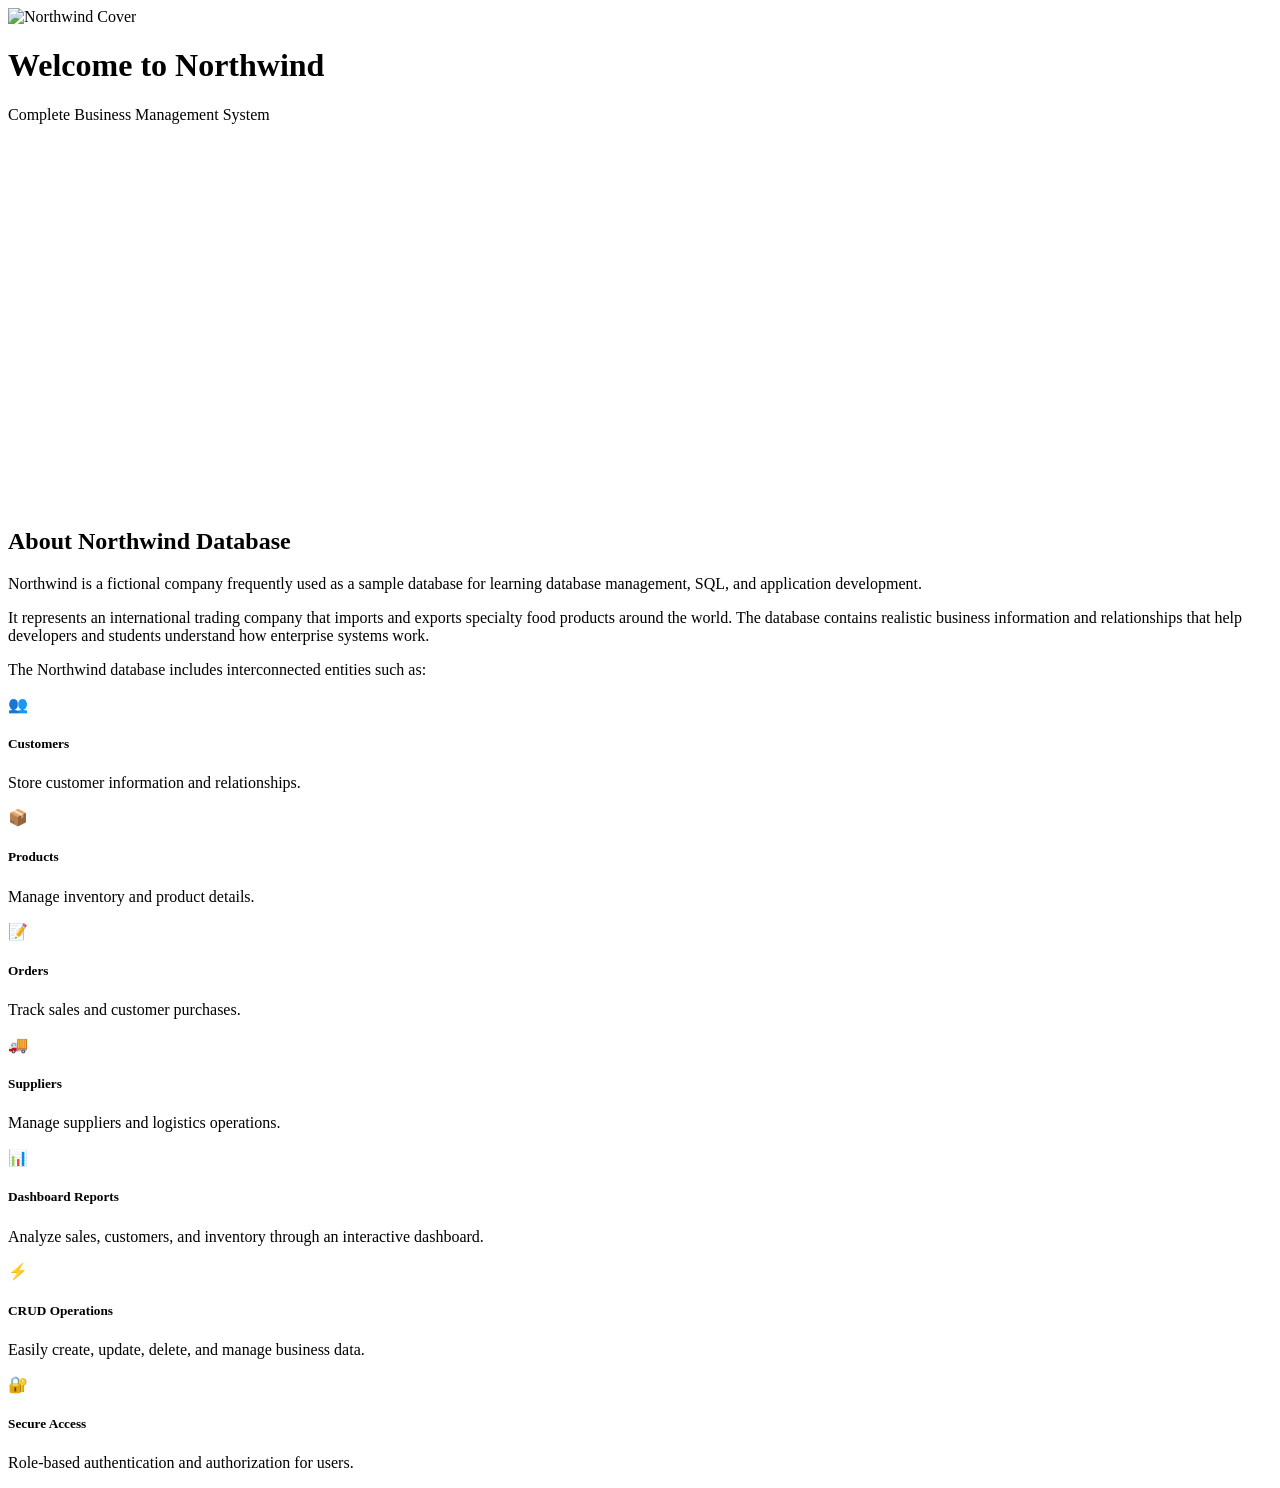
<file: src/main/resources/templates/index.html>
<!DOCTYPE html>
<html xmlns:th="http://www.thymeleaf.org"
      xmlns:layout="http://www.ultraq.net.nz/thymeleaf/layout"
      layout:decorate="~{layout/main}">
<head>
    <title>Home</title>
</head>
<body>

<div layout:fragment="content">

    <div class="container-fluid px-0">

        <!-- Hero Section -->
        <div class="position-relative overflow-hidden mb-5 mx-auto rounded shadow-sm" style="height: 500px; width: 70%;">

            <img th:src="@{/images/northwind_group_cover.jpeg}" alt="Northwind Cover"
                 class="w-100 h-100 d-block"
                 style="object-fit: cover; object-position: center top;">

            <!-- Dark layer for contrast -->
            <div class="position-absolute top-0 start-0 w-100 h-100"
                 style="background: rgba(0, 0, 0, 0.5); z-index: 1;"></div>

            <!-- Hero text -->
            <div class="position-absolute top-50 start-50 translate-middle text-center text-white w-100 px-3"
                 style="z-index: 2;">
                <h1 class="display-4 fw-bold">Welcome to Northwind</h1>
                <p class="lead fs-4 mt-2">Complete Business Management System</p>
            </div>
        </div>

        <!-- Introduction Card -->
        <div class="container">
            <div class="card shadow-lg border-0 mb-5">
                <div class="card-body p-4 p-md-5">
                    <h2 class="text-primary mb-4 text-center text-md-start">About Northwind Database</h2>

                    <p class="lead text-secondary">
                        Northwind is a fictional company frequently used as a sample database for learning database
                        management, SQL, and application development.
                    </p>
                    <p>
                        It represents an international trading company that imports and exports specialty food products
                        around the world. The database contains realistic business information and relationships that
                        help developers and students understand how enterprise systems work.
                    </p>
                    <p>The Northwind database includes interconnected entities such as:</p>

                    <div class="row g-4 mt-3">
                        <div class="col-sm-6 col-md-3">
                            <div class="card h-100 border-0 shadow-sm">
                                <div class="card-body text-center">
                                    <div class="fs-2 mb-2">👥</div>
                                    <h5 class="fw-bold">Customers</h5>
                                    <p class="small text-muted mb-0">Store customer information and relationships.</p>
                                </div>
                            </div>
                        </div>
                        <div class="col-sm-6 col-md-3">
                            <div class="card h-100 border-0 shadow-sm">
                                <div class="card-body text-center">
                                    <div class="fs-2 mb-2">📦</div>
                                    <h5 class="fw-bold">Products</h5>
                                    <p class="small text-muted mb-0">Manage inventory and product details.</p>
                                </div>
                            </div>
                        </div>
                        <div class="col-sm-6 col-md-3">
                            <div class="card h-100 border-0 shadow-sm">
                                <div class="card-body text-center">
                                    <div class="fs-2 mb-2">📝</div>
                                    <h5 class="fw-bold">Orders</h5>
                                    <p class="small text-muted mb-0">Track sales and customer purchases.</p>
                                </div>
                            </div>
                        </div>
                        <div class="col-sm-6 col-md-3">
                            <div class="card h-100 border-0 shadow-sm">
                                <div class="card-body text-center">
                                    <div class="fs-2 mb-2">🚚</div>
                                    <h5 class="fw-bold">Suppliers</h5>
                                    <p class="small text-muted mb-0">Manage suppliers and logistics operations.</p>
                                </div>
                            </div>
                        </div>
                    </div>
                </div>
            </div>

            <!-- Features Section -->
            <div class="row g-4 text-center mb-5">
                <div class="col-md-4">
                    <div class="card shadow-sm border-0 h-100">
                        <div class="card-body p-4">
                            <div class="fs-2 text-primary mb-2">📊</div>
                            <h5 class="fw-bold">Dashboard Reports</h5>
                            <p class="mb-0 text-muted">
                                Analyze sales, customers, and inventory through an interactive dashboard.
                            </p>
                        </div>
                    </div>
                </div>
                <div class="col-md-4">
                    <div class="card shadow-sm border-0 h-100">
                        <div class="card-body p-4">
                            <div class="fs-2 text-success mb-2">⚡</div>
                            <h5 class="fw-bold">CRUD Operations</h5>
                            <p class="mb-0 text-muted">Easily create, update, delete, and manage business data.</p>
                        </div>
                    </div>
                </div>
                <div class="col-md-4">
                    <div class="card shadow-sm border-0 h-100">
                        <div class="card-body p-4">
                            <div class="fs-2 text-warning mb-2">🔐</div>
                            <h5 class="fw-bold">Secure Access</h5>
                            <p class="mb-0 text-muted">Role-based authentication and authorization for users.</p>
                        </div>
                    </div>
                </div>
            </div>
        </div>

    </div>

</div>

</body>
</html>
</file>
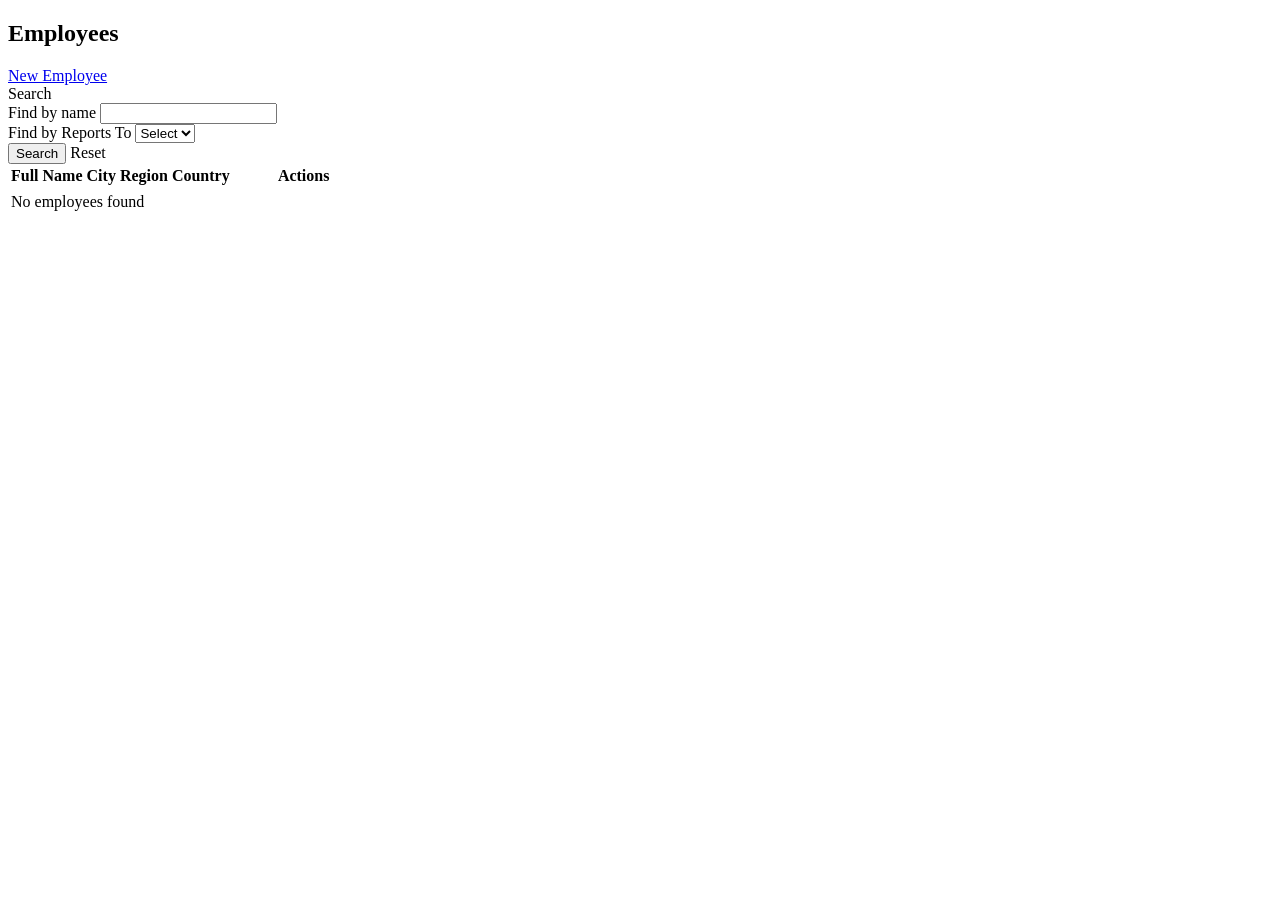
<file: src/main/resources/templates/employees/index.html>
<!DOCTYPE html>
<html xmlns:th="http://www.thymeleaf.org"
      xmlns:layout="http://www.ultraq.net.nz/thymeleaf/layout"
      layout:decorate="~{layout/dashboard}">
<head>
    <title>Employees</title>
</head>
<body>

<div layout:fragment="content">

    <div class="container mt-4">

        <div class="d-flex justify-content-between align-items-center mb-3">
            <h2>Employees</h2>
            <a href="/employees/add" class="btn btn-primary">New Employee</a>
        </div>

        <div class="alert alert-danger" th:if="${error}" th:text="${error}"></div>

        <div class="card mb-4">
            <div class="card-header bg-info text-white">Search</div>

            <div class="card-body">
                <form method="get" th:action="@{/employees}">

                    <div class="row g-3 align-items-end">

                        <div class="col-md-4">
                            <label class="form-label">Find by name</label>
                            <input type="text" name="name" th:value="${name}" class="form-control">
                        </div>

                        <div class="col-md-4">
                            <label class="form-label">Find by Reports To</label>
                            <select name="reportsTo" class="form-select">
                                <option value="">Select</option>
                                <option th:each="manager : ${reportsToList}"
                                        th:value="${manager}"
                                        th:text="${manager}"
                                        th:selected="${manager == reportsTo}"></option>
                            </select>
                        </div>

                        <div class="col-md-4 d-flex gap-2">
                            <button type="submit" class="btn btn-primary">Search</button>
                            <a th:href="@{/employees}" class="btn btn-secondary">Reset</a>
                        </div>

                    </div>

                </form>
            </div>
        </div>

        <table class="table table-bordered table-hover">
            <thead class="table-light">
            <tr>
                <th>Full Name</th>
                <th>City</th>
                <th>Region</th>
                <th>Country</th>
                <th width="140">Actions</th>
            </tr>
            </thead>

            <tbody>
            <tr th:each="emp : ${employees}">
                <td th:text="${emp.fullName}"></td>
                <td th:text="${emp.city}"></td>
                <td th:text="${emp.region}"></td>
                <td th:text="${emp.country}"></td>
                <td>
                    <div class="d-flex gap-2">

                        <a th:href="@{/employees/edit/{id}(id=${emp.employeeId})}" class="text-warning" title="Edit">
                            <i class="fa-solid fa-pen"></i>
                        </a>

                        <a th:href="@{/employees/{id}(id=${emp.employeeId})}" class="text-primary" title="View">
                            <i class="fa-solid fa-eye"></i>
                        </a>

                        <a th:href="@{/employees/delete/{id}(id=${emp.employeeId})}" class="text-danger" title="Delete">
                            <i class="fa-solid fa-trash"></i>
                        </a>
                    </div>
                </td>
            </tr>

            <tr th:if="${#lists.isEmpty(employees)}">
                <td colspan="5" class="text-center">No employees found</td>
            </tr>
            </tbody>
        </table>

    </div>

</div>

</body>
</html>
</file>
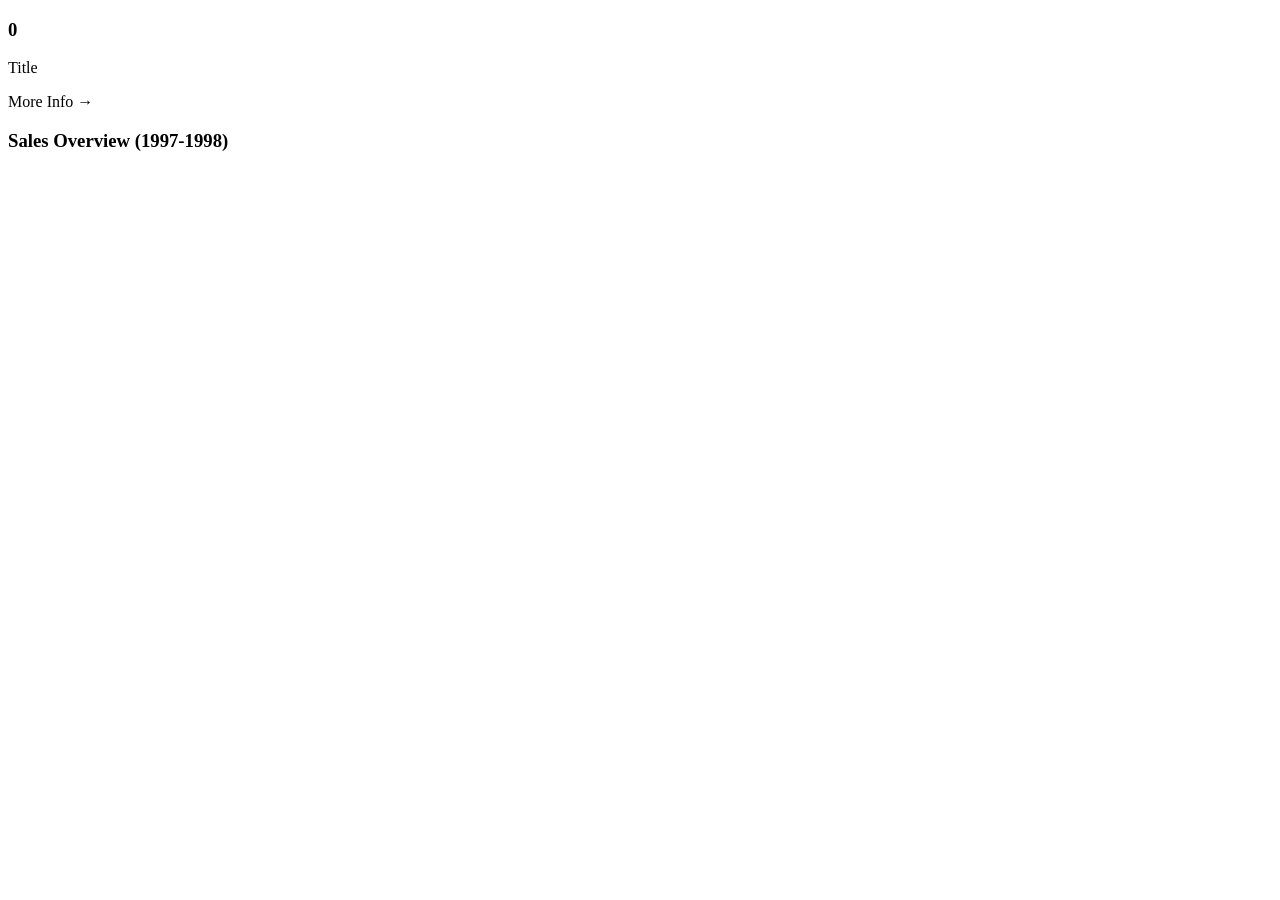
<file: src/main/resources/templates/dashboard.html>
<!DOCTYPE html>
<html xmlns:th="http://www.thymeleaf.org"
      xmlns:layout="http://www.ultraq.net.nz/thymeleaf/layout"
      layout:decorate="~{layout/dashboard}">
<head>
    <title>Dashboard</title>
</head>
<body>

<div layout:fragment="content">

    <div class="row mb-4">
        <div class="col-lg-3 col-md-6 mb-3" th:each="box : ${metrics}">
            <div class="card text-white" th:classappend="${box.color}">
                <div class="card-body">
                    <h3 class="fw-bold" th:text="${box.value}">0</h3>
                    <p th:text="${box.title}">Title</p>
                </div>
                <div class="card-footer">
                    <a th:href="@{${box.link}}" class="text-white text-decoration-none">More Info →</a>
                </div>
            </div>
        </div>
    </div>

    <div class="row">
        <div class="col-12">
            <div class="card">
                <div class="card-header">
                    <h3 class="card-title">Sales Overview (1997-1998)</h3>
                </div>
                <div class="card-body">
                    <div class="chart-container">
                        <canvas id="salesChart"></canvas>
                    </div>
                </div>
            </div>
        </div>
    </div>

    <script th:inline="javascript">
        document.addEventListener("DOMContentLoaded", function () {

            const salesData = /*[[${salesData}]]*/ [];

            new Chart(document.getElementById("salesChart"), {
                type: 'line',
                data: {
                    labels: salesData.map(item => item.month),
                    datasets: [{
                        label: 'Sales',
                        data: salesData.map(item => item.totalSales),
                        borderColor: '#3c8dbc',
                        backgroundColor: 'rgba(60,141,188,.15)',
                        fill: true,
                        tension: 0.4
                    }]
                },
                options: {
                    responsive: true,
                    maintainAspectRatio: false
                }
            });
        });
    </script>

</div>

</body>
</html>
</file>
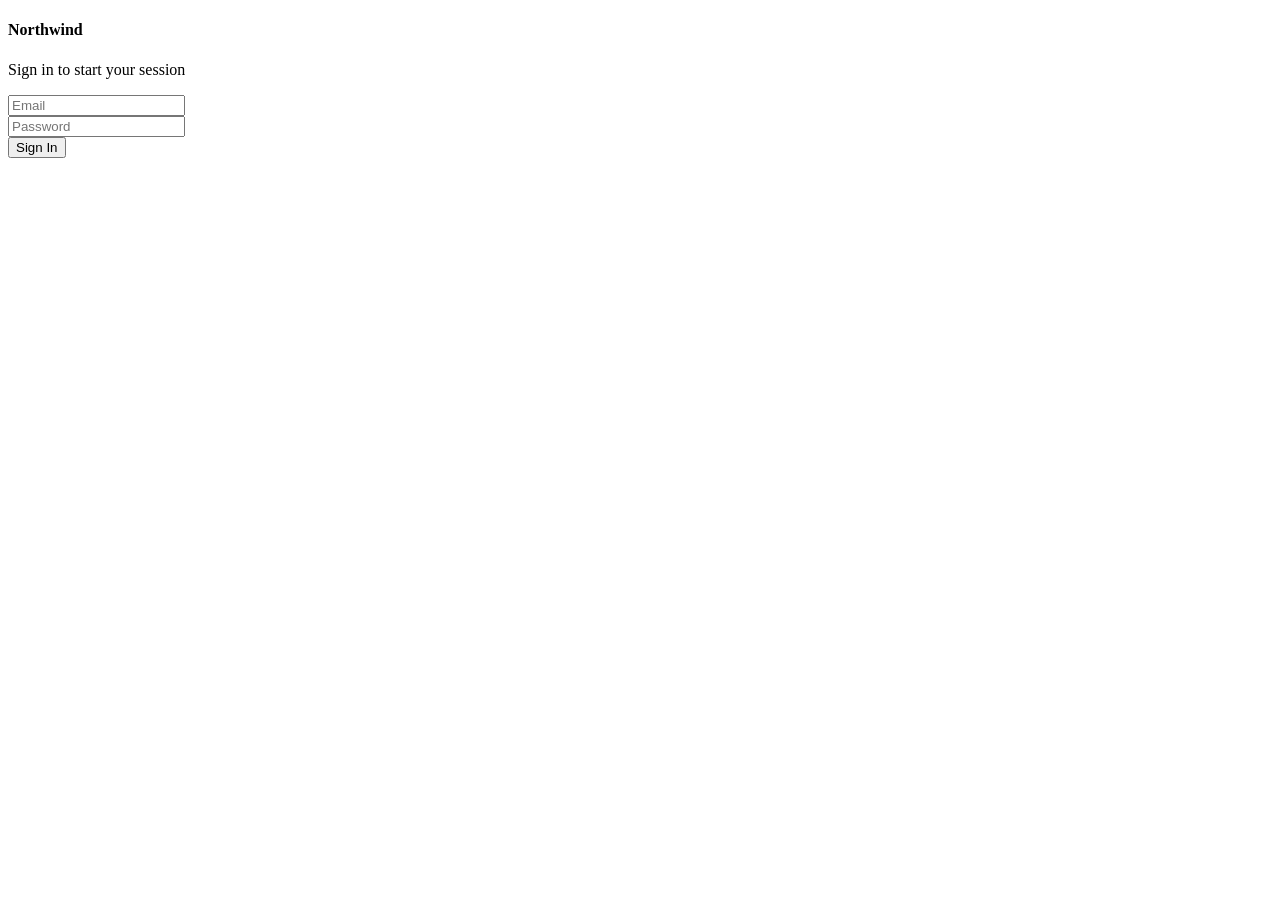
<file: src/main/resources/templates/login.html>
<!DOCTYPE html>
<html xmlns:th="http://www.thymeleaf.org"
      xmlns:layout="http://www.ultraq.net.nz/thymeleaf/layout"
      layout:decorate="~{layout/main}">
<head>
    <title>Login</title>
</head>
<body>

<div layout:fragment="content">

    <div class="row justify-content-center mt-4">
        <div class="col-md-4">
            <div class="card shadow">
                <div class="card-body">

                    <h4 class="text-center mb-3">Northwind</h4>
                    <p class="text-center">Sign in to start your session</p>

                    <div class="alert alert-danger" th:if="${error}" th:text="${error}"></div>

                    <form method="post" th:action="@{/login}">

                        <div class="input-group mb-3">
                            <input type="email" name="email" class="form-control"
                                   placeholder="Email" th:value="${email}" required>
                            <span class="input-group-text"><i class="fas fa-envelope"></i></span>
                        </div>

                        <div class="input-group mb-3">
                            <input type="password" name="password" class="form-control"
                                   placeholder="Password" required>
                            <span class="input-group-text"><i class="fas fa-lock"></i></span>
                        </div>

                        <button class="btn btn-primary w-100" type="submit">Sign In</button>
                    </form>

                </div>
            </div>
        </div>
    </div>

</div>

</body>
</html>
</file>
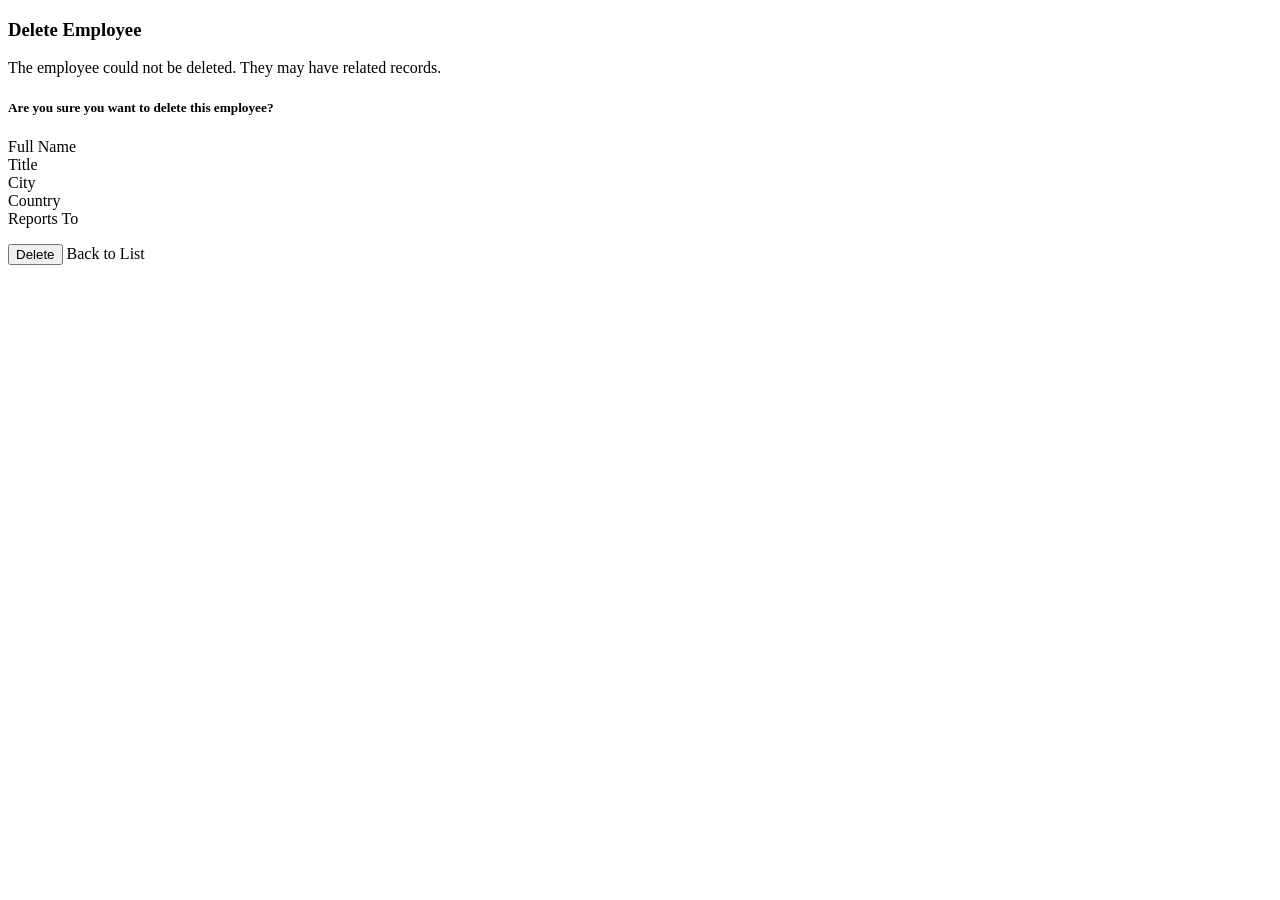
<file: src/main/resources/templates/employees/delete.html>
<!DOCTYPE html>
<html xmlns:th="http://www.thymeleaf.org"
      xmlns:layout="http://www.ultraq.net.nz/thymeleaf/layout"
      layout:decorate="~{layout/dashboard}">
<head>
    <title>Delete Employee</title>
</head>
<body>

<div layout:fragment="content">

    <div class="card">

        <div class="card-header bg-danger text-white">
            <h3 class="card-title">Delete Employee</h3>
        </div>

        <div class="card-body">

            <div class="alert alert-danger" th:if="${param.error}">
                The employee could not be deleted. They may have related records.
            </div>

            <h5 class="text-danger mb-3">Are you sure you want to delete this employee?</h5>

            <dl class="row">
                <dt class="col-sm-3">Full Name</dt>
                <dd class="col-sm-9" th:text="${employee.fullName}"></dd>

                <dt class="col-sm-3">Title</dt>
                <dd class="col-sm-9" th:text="${employee.title}"></dd>

                <dt class="col-sm-3">City</dt>
                <dd class="col-sm-9" th:text="${employee.city}"></dd>

                <dt class="col-sm-3">Country</dt>
                <dd class="col-sm-9" th:text="${employee.country}"></dd>

                <dt class="col-sm-3">Reports To</dt>
                <dd class="col-sm-9" th:text="${employee.reportsToName}"></dd>
            </dl>

            <form method="post"
                  th:action="@{/employees/delete/{id}(id=${employee.employeeId})}"
                  onsubmit="return confirm('This will permanently delete the employee. Continue?');"
                  class="d-flex gap-2">

                <button type="submit" class="btn btn-danger">
                    <i class="fa-solid fa-trash"></i> Delete
                </button>

                <a th:href="@{/employees}" class="btn btn-secondary">Back to List</a>
            </form>

        </div>
    </div>

</div>

</body>
</html>
</file>
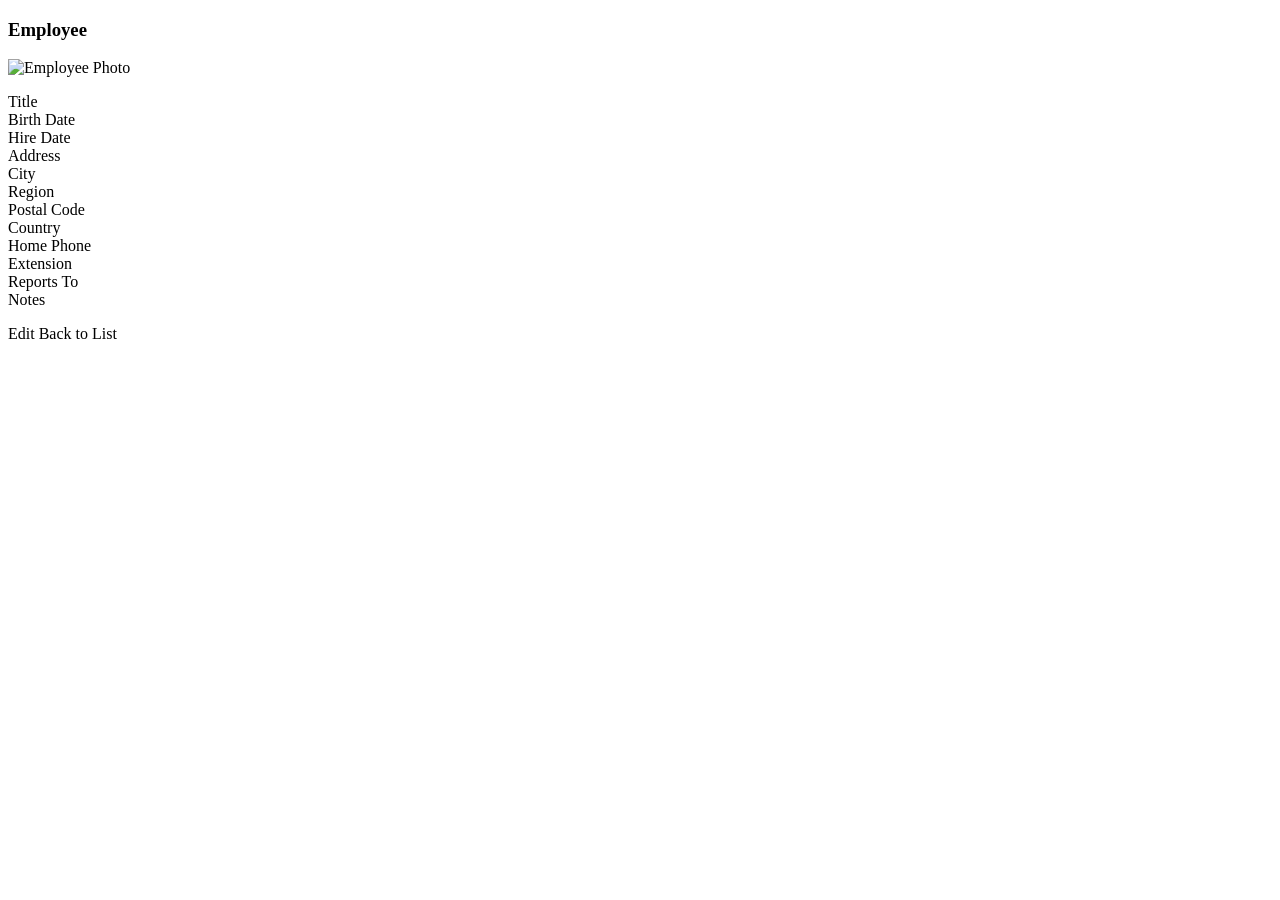
<file: src/main/resources/templates/employees/details.html>
<!DOCTYPE html>
<html xmlns:th="http://www.thymeleaf.org"
      xmlns:layout="http://www.ultraq.net.nz/thymeleaf/layout"
      layout:decorate="~{layout/dashboard}">
<head>
    <title>Employee Details</title>
</head>
<body>

<div layout:fragment="content">

    <div class="card">

        <div class="card-header bg-info text-white">
            <h3 class="card-title" th:text="${employee.fullName}">Employee</h3>
        </div>

        <div class="card-body">
            <div class="row">

                <div class="col-md-3 mb-3" th:if="${employee.photoBase64 != null and !employee.photoBase64.isEmpty()}">
                    <img class="img-thumbnail" alt="Employee Photo"
                         th:src="'data:image/bmp;base64,' + ${employee.photoBase64}">
                </div>

                <div class="col-md-9">
                    <dl class="row">
                        <dt class="col-sm-4">Title</dt>
                        <dd class="col-sm-8" th:text="${employee.titleOfCourtesy} + ' ' + ${employee.title}"></dd>

                        <dt class="col-sm-4">Birth Date</dt>
                        <dd class="col-sm-8" th:text="${employee.birthDateOnly}"></dd>

                        <dt class="col-sm-4">Hire Date</dt>
                        <dd class="col-sm-8" th:text="${employee.hireDateOnly}"></dd>

                        <dt class="col-sm-4">Address</dt>
                        <dd class="col-sm-8" th:text="${employee.address}"></dd>

                        <dt class="col-sm-4">City</dt>
                        <dd class="col-sm-8" th:text="${employee.city}"></dd>

                        <dt class="col-sm-4">Region</dt>
                        <dd class="col-sm-8" th:text="${employee.region}"></dd>

                        <dt class="col-sm-4">Postal Code</dt>
                        <dd class="col-sm-8" th:text="${employee.postalCode}"></dd>

                        <dt class="col-sm-4">Country</dt>
                        <dd class="col-sm-8" th:text="${employee.country}"></dd>

                        <dt class="col-sm-4">Home Phone</dt>
                        <dd class="col-sm-8" th:text="${employee.homePhone}"></dd>

                        <dt class="col-sm-4">Extension</dt>
                        <dd class="col-sm-8" th:text="${employee.extension}"></dd>

                        <dt class="col-sm-4">Reports To</dt>
                        <dd class="col-sm-8" th:text="${employee.reportsToName}"></dd>

                        <dt class="col-sm-4">Notes</dt>
                        <dd class="col-sm-8" th:text="${employee.notes}"></dd>
                    </dl>
                </div>

            </div>

            <a th:href="@{/employees/edit/{id}(id=${employee.employeeId})}" class="btn btn-warning">
                <i class="fa-solid fa-pen"></i> Edit
            </a>
            <a th:href="@{/employees}" class="btn btn-secondary">Back to List</a>
        </div>
    </div>

</div>

</body>
</html>
</file>
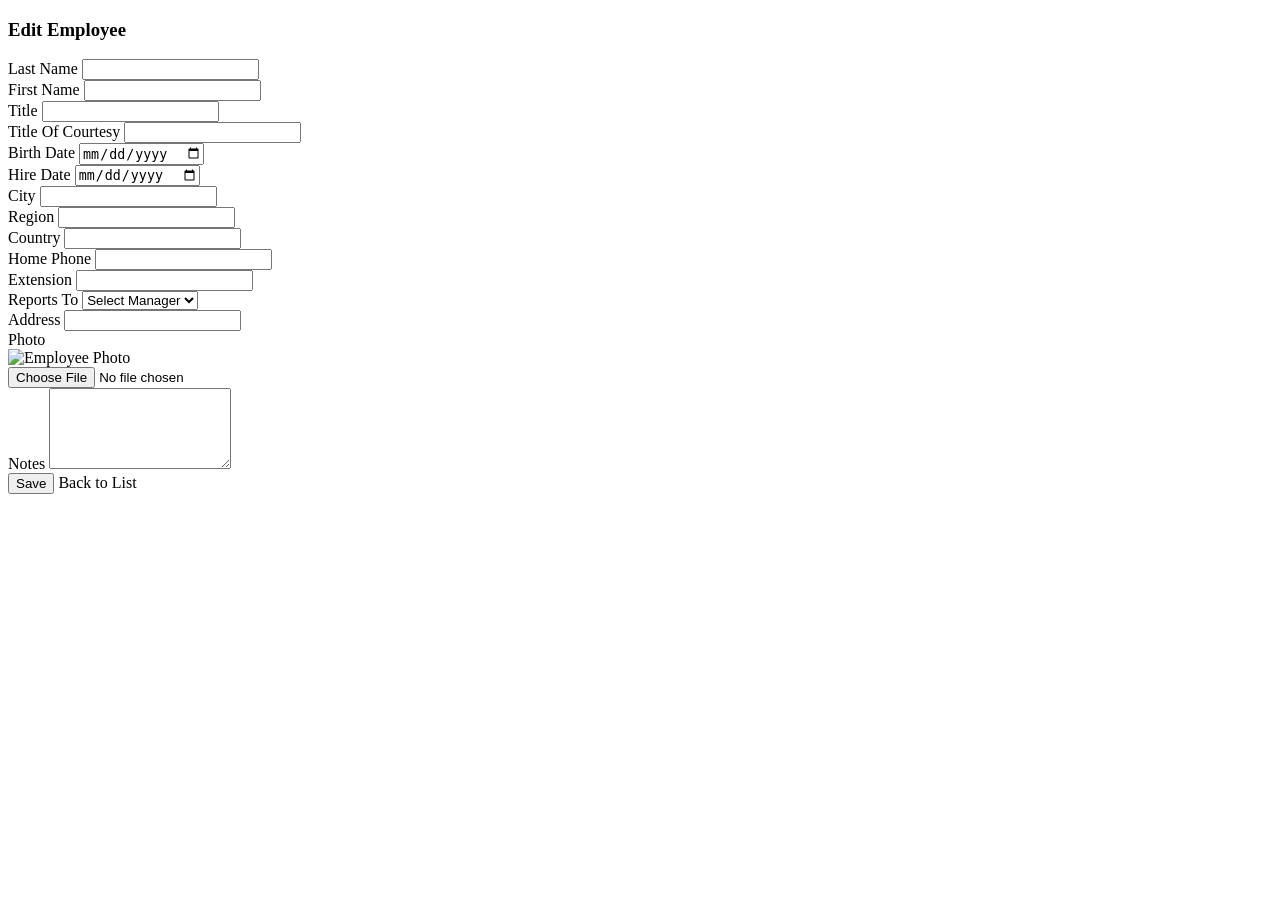
<file: src/main/resources/templates/employees/edit.html>
<!DOCTYPE html>
<html xmlns:th="http://www.thymeleaf.org"
      xmlns:layout="http://www.ultraq.net.nz/thymeleaf/layout"
      layout:decorate="~{layout/dashboard}">
<head>
    <title>Edit Employee</title>
</head>
<body>

<div layout:fragment="content">

    <div class="card">

        <div class="card-header bg-info text-white">
            <h3 class="card-title">Edit Employee</h3>
        </div>

        <div class="card-body">

            <form method="post" enctype="multipart/form-data"
                  th:action="@{/employees/edit/{id}(id=${employee.employeeId})}">

                <!-- not shown in the Django form, but kept so saving doesn't blank them -->
                <input type="hidden" name="PostalCode" th:value="${employee.postalCode}">
                <input type="hidden" name="PhotoPath" th:value="${employee.photoPath}">

                <div class="row">

                    <div class="col-md-6 mb-3">
                        <label>Last Name</label>
                        <input type="text" name="LastName" class="form-control" th:value="${employee.lastName}">
                    </div>

                    <div class="col-md-6 mb-3">
                        <label>First Name</label>
                        <input type="text" name="FirstName" class="form-control" th:value="${employee.firstName}">
                    </div>

                    <div class="col-md-6 mb-3">
                        <label>Title</label>
                        <input type="text" name="Title" class="form-control" th:value="${employee.title}">
                    </div>

                    <div class="col-md-6 mb-3">
                        <label>Title Of Courtesy</label>
                        <input type="text" name="TitleOfCourtesy" class="form-control"
                               th:value="${employee.titleOfCourtesy}">
                    </div>

                    <div class="col-md-6 mb-3">
                        <label>Birth Date</label>
                        <input type="date" name="BirthDate" class="form-control"
                               th:value="${employee.birthDateOnly}">
                    </div>

                    <div class="col-md-6 mb-3">
                        <label>Hire Date</label>
                        <input type="date" name="HireDate" class="form-control"
                               th:value="${employee.hireDateOnly}">
                    </div>

                    <div class="col-md-6 mb-3">
                        <label>City</label>
                        <input type="text" name="City" class="form-control" th:value="${employee.city}">
                    </div>

                    <div class="col-md-6 mb-3">
                        <label class="form-label">Region</label>
                        <input type="text" name="Region" class="form-control" th:value="${employee.region}">
                    </div>

                    <div class="col-md-6 mb-3">
                        <label>Country</label>
                        <input type="text" name="Country" class="form-control" th:value="${employee.country}">
                    </div>

                    <div class="col-md-6 mb-3">
                        <label>Home Phone</label>
                        <input type="text" name="HomePhone" class="form-control" th:value="${employee.homePhone}">
                    </div>

                    <div class="col-md-6 mb-3">
                        <label>Extension</label>
                        <input type="text" name="Extension" class="form-control" th:value="${employee.extension}">
                    </div>

                    <div class="col-md-6 mb-3">
                        <label>Reports To</label>
                        <select name="ReportsTo" class="form-select">
                            <option value="">Select Manager</option>
                            <option th:each="m : ${managers}"
                                    th:value="${m.employeeId}"
                                    th:text="${m.fullName}"
                                    th:selected="${m.employeeId == employee.reportsTo}"></option>
                        </select>
                    </div>

                    <div class="col-md-6 mb-3">
                        <label>Address</label>
                        <input type="text" name="Address" class="form-control" th:value="${employee.address}">
                    </div>

                    <div class="col-md-6 mb-3">
                        <label class="form-label">Photo</label>

                        <div class="mb-2">
                            <img id="photoPreview" alt="Employee Photo" class="img-thumbnail"
                                 style="max-width:150px;"
                                 th:src="${employee.photoBase64 != null and !employee.photoBase64.isEmpty()}
                                         ? 'data:image/bmp;base64,' + ${employee.photoBase64} : ''"
                                 th:style="${employee.photoBase64 != null and !employee.photoBase64.isEmpty()}
                                         ? 'max-width:150px;' : 'max-width:150px;display:none;'">
                        </div>

                        <input type="file" name="Photo" class="form-control" id="photoInput" accept="image/*">
                    </div>

                    <div class="col-md-12 mb-3">
                        <label>Notes</label>
                        <textarea name="Notes" class="form-control" rows="5"
                                  th:text="${employee.notes}"></textarea>
                    </div>

                </div>

                <button type="submit" class="btn btn-primary">
                    <i class="fa-solid fa-floppy-disk"></i> Save
                </button>
                <a th:href="@{/employees}" class="btn btn-secondary">Back to List</a>

            </form>

        </div>
    </div>

    <script>
        document.getElementById("photoInput").addEventListener("change", function (e) {
            const file = e.target.files[0];
            if (!file) return;

            const reader = new FileReader();
            reader.onload = function (event) {
                const preview = document.getElementById("photoPreview");
                preview.src = event.target.result;
                preview.style.display = "block";
            };
            reader.readAsDataURL(file);
        });
    </script>

</div>

</body>
</html>
</file>
